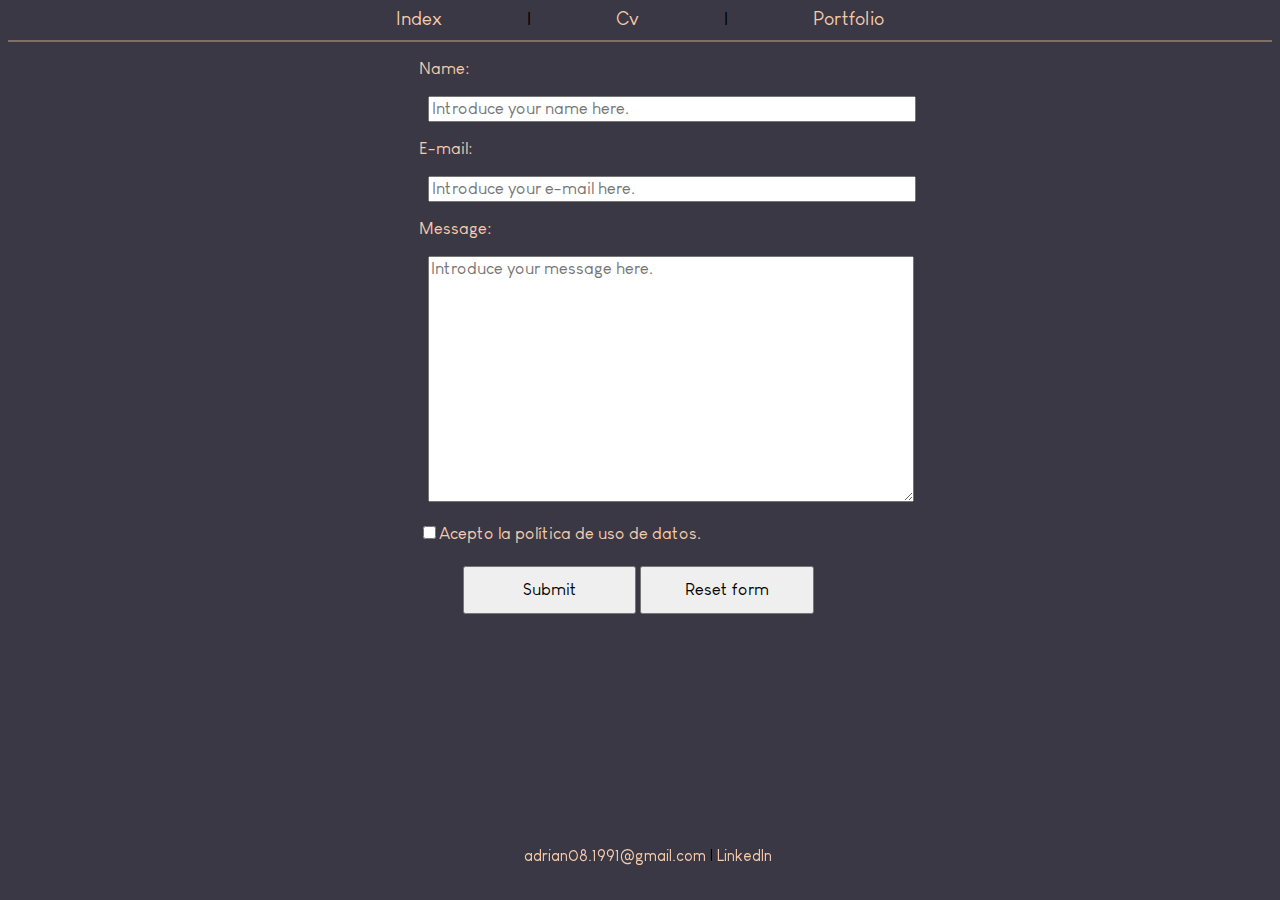
<file: Contact.html>
<!DOCTYPE html>
<html>
    <head>
        <title>Adrián DG. Desarrollador de videojuegos y aplicaciones</title>

        <!--META-->
        <meta charset="utf-8">

        <!--CSS REFS-->
        <link rel="stylesheet" type="text/css" href="Style/style.css">

        <!--SCRIPTS REFS-->
        <script type="text/javascript" src="Scripts/general.js"></script>
    </head>

    <body>
        <header>
            <div class="sections">
                <a title="Index" href="index.html">Index</a>
                |
                <a title="CV" href="CV.html">Cv</a>
                |
                <a title="Portfolio" href="Portfolio.html">Portfolio</a>

                <hr class="hSeparator">
            </div>
        </header>

        <section>
            <div class="containerDiv">
                <div class="containedDiv">
                    <form class="centeredForm">
                        <p>Name:</p>
                        <input class="input" type="text" placeholder="Introduce your name here." name="nameInput"> 
                        <p>E-mail:</p>
                        <input class="input" type="email" placeholder="Introduce your e-mail here." name="emailInput"> 
                        <p>Message:</p>
                        <textarea class="input" placeholder="Introduce your message here." name="messageInput" ></textarea>
                        
                        <br>

                        <!--Check-->
                        <p><input type="checkbox" id="check"/>Acepto la política de uso de datos.</p>

                        <!--Form buttons-->
                        <div class="formButtonsDiv">
                            <input class="formButton" type="button" value="Submit" onclick="checkForm(this.form)" />
                            <input class="formButton" type="reset" value="Reset form"/>
                        </div>

                    </form>
                </div>
            </div>
        </section>

        <!--Page ending-->
        <footer id="footer"></footer>
        <script src="Scripts/footer.js"></script>
    </body>
</html>
</file>
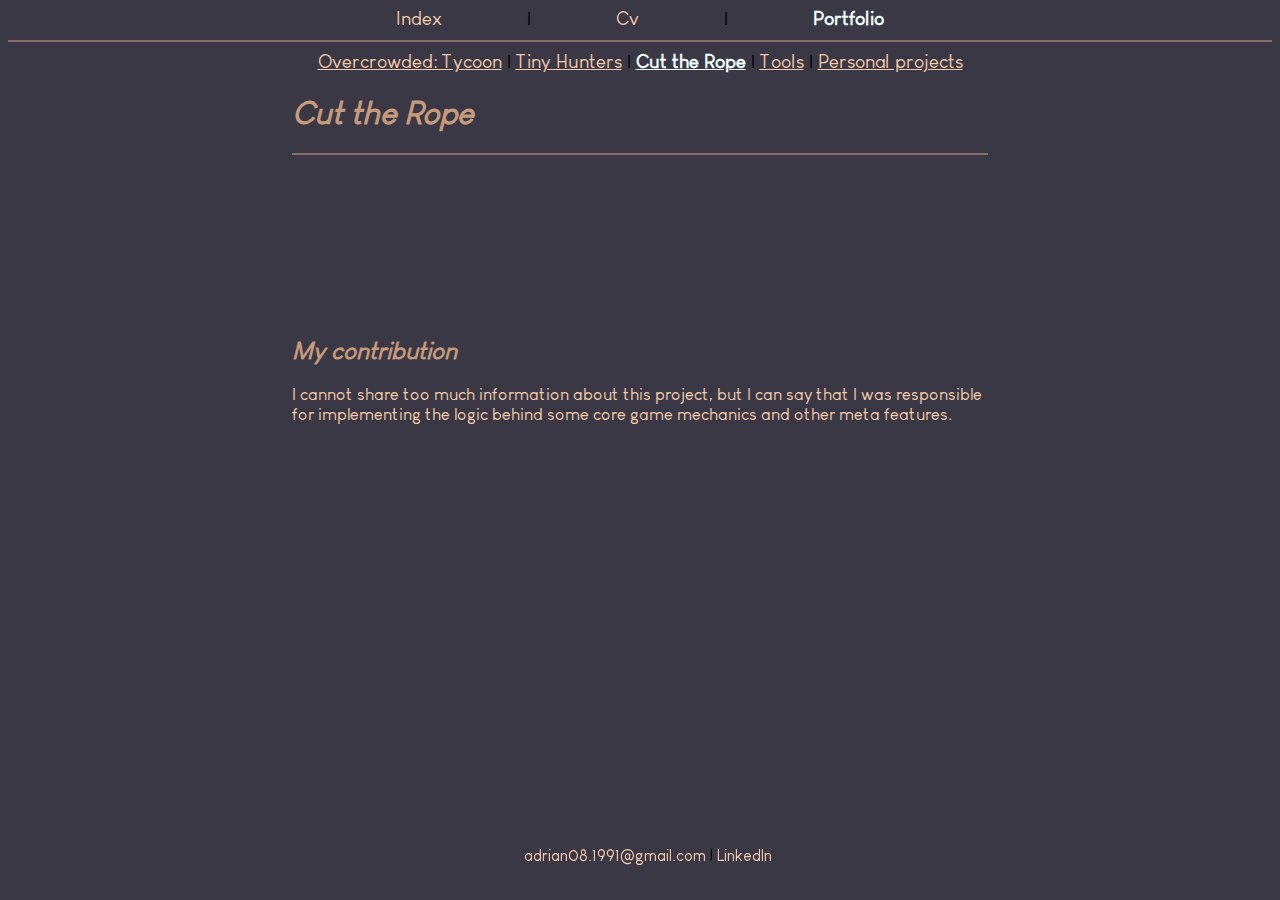
<file: CutTheRope.html>
<!DOCTYPE html>
<html>
    <head>
        <title>Adrián DG. Desarrollador de videojuegos y aplicaciones</title>

        <!--META-->
        <meta charset="utf-8">

        <!--CSS REFS-->
        <link rel="stylesheet" type="text/css" href="Style/style.css">

        <!--SCRIPTS REFS-->
        <script type="text/javascript" src="Scripts/general.js"></script>
    </head>

    <body>
        <!--Top of page-->
        <header>
            <div class="sections">
                <a title="Index" href="index.html">Index</a>
                |
                <a title="CV" href="CV.html">Cv</a>
                |
                <a id="current" title="Portfolio" href="#">Portfolio</a>

                <hr class="hSeparator">
            </div>
        </header>

        <div id="div_games">
            <a class="link" id="gameLink_OCT" title="OCT" href="Overcrowded.html">Overcrowded: Tycoon</a>
            |
            <a class="link" id="gameLink_TH" title="TH" href="TinyHunters.html">Tiny Hunters</a>
            |
            <a id="current" class="link" id="gameLink_CTR" title="CTR" href="CutTheRope.html">Cut the Rope</a>
            |
            <a class="link" id="gameLink_Tools" title="Tools" href="Tools.html">Tools</a>
            |
            <a class="link" id="gameLink_PersonalProjects" href="PersonalProjects.html">Personal projects</a>
        </div>

        <!--Page content-->
        <div class="contentDiv" ID="gameDiv">
            <h1>Cut the Rope</h1>
            <hr class="hSeparator"/>
            
            <iframe width="100%" height="50%" src="https://www.youtube.com/embed/1JpdW-D6c14?si=caESMBCmHEj7np05" title="YouTube video player" frameborder="0" allow="accelerometer; autoplay; clipboard-write; encrypted-media; gyroscope; picture-in-picture; web-share" referrerpolicy="strict-origin-when-cross-origin" allowfullscreen></iframe>

            <h2>My contribution</h2>
            <p>
                I cannot share too much information about this project, but I can say that I was responsible for implementing the logic behind some core game mechanics and other meta features.
            </p>
        </div>

        <!--Page ending-->
        <footer id="footer"></footer>
        <script src="Scripts/footer.js"></script>
    </body>
</html>
</file>
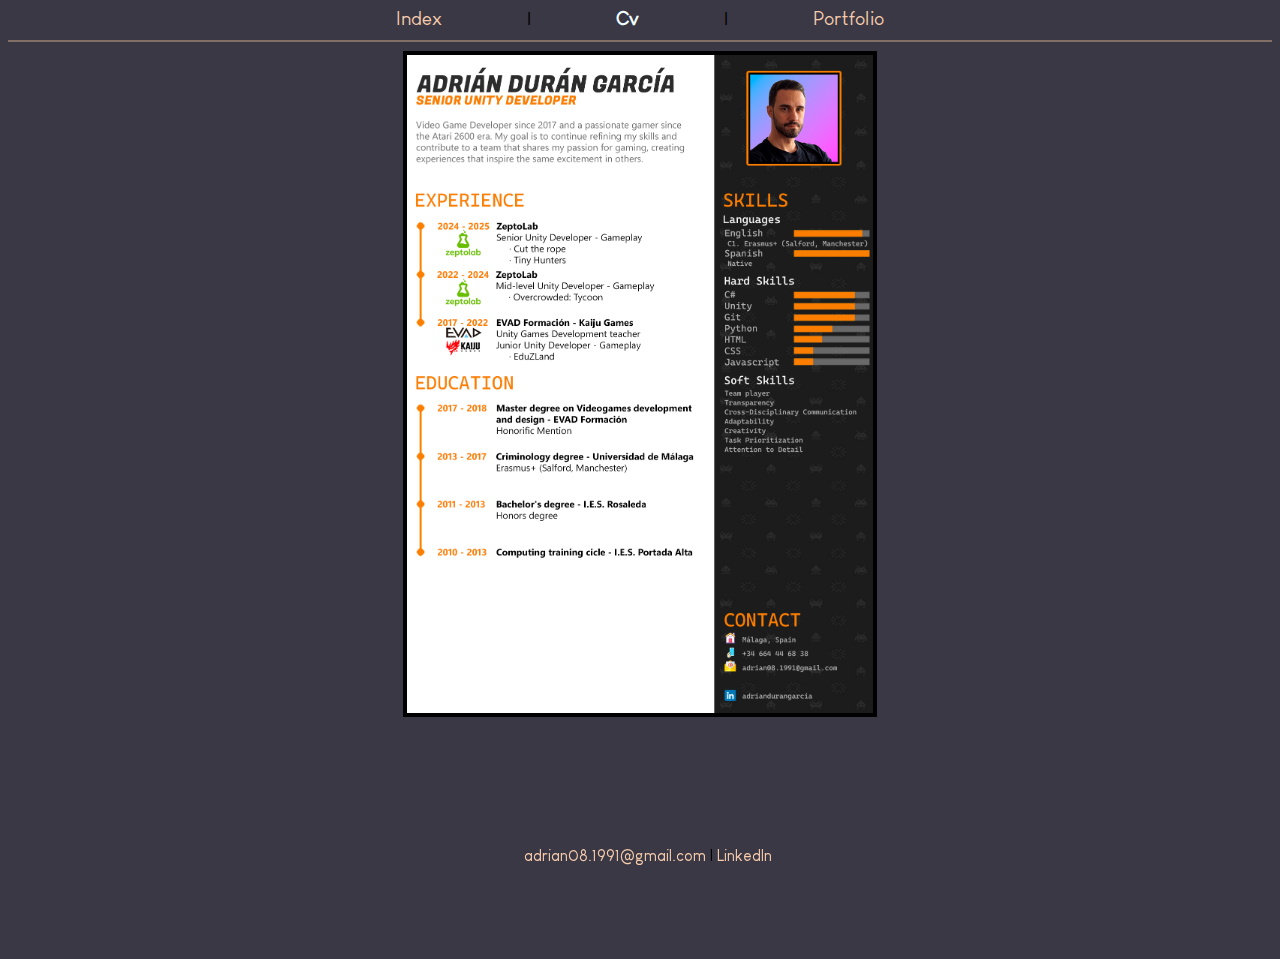
<file: CV.html>
<!DOCTYPE html>
<html>
    <head>
        <title>Adrián DG. Desarrollador de videojuegos y aplicaciones</title>

        <!--META-->
        <meta charset="utf-8">

        <!--CSS REFS-->
        <link rel="stylesheet" type="text/css" href="Style/style.css">

        <!--SCRIPTS REFS-->
        <script type="text/javascript" src="Scripts/general.js"></script>
    </head>

    <body>
        <!--Top of page-->
        <header>
            <div class="sections">
                <a title="Index" href="index.html">Index</a>
                |
                <a id="current" title="CV" href="#">Cv</a>
                |
                <a title="Portfolio" href="Portfolio.html">Portfolio</a>

                <hr class="hSeparator">
            </div>
        </header>

        <!--Page content-->
        <section class="cv_wrapper">
            <div style="text-align: center; height: 100%;">
                <img class="img" id="img_cv" src="Imgs/CV_Eng.png">
            </div>
        </section>

        <!--Page ending-->
        <footer id="footer"></footer>
        <script src="Scripts/footer.js"></script>
    </body>
</html>
</file>
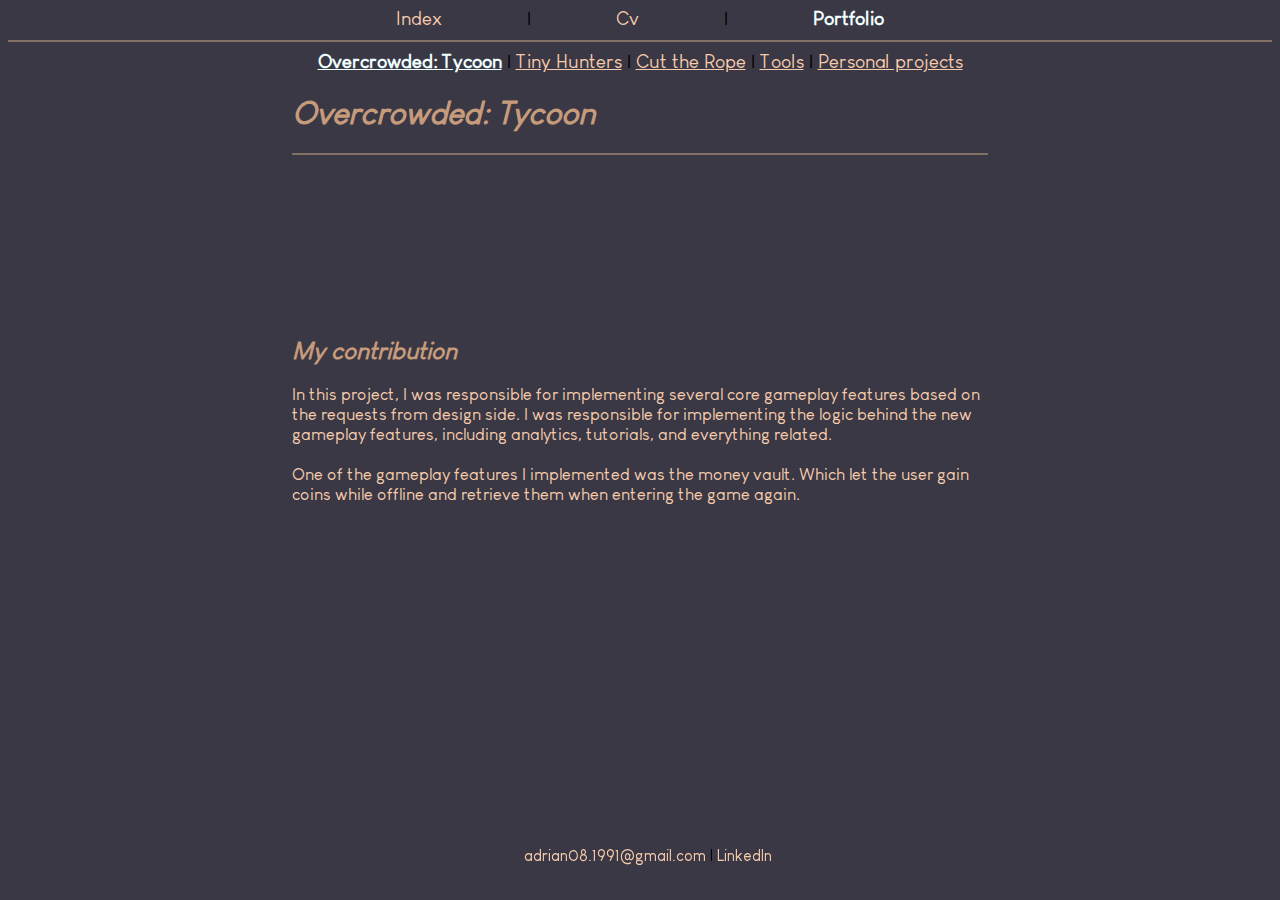
<file: Overcrowded.html>
<!DOCTYPE html>
<html>
    <head>
        <title>Adrián DG. Desarrollador de videojuegos y aplicaciones</title>

        <!--META-->
        <meta charset="utf-8">

        <!--CSS REFS-->
        <link rel="stylesheet" type="text/css" href="Style/style.css">

        <!--SCRIPTS REFS-->
        <script type="text/javascript" src="Scripts/general.js"></script>
    </head>

    <body>
        <!--Top of page-->
        <header>
            <div class="sections">
                <a title="Index" href="index.html">Index</a>
                |
                <a title="CV" href="CV.html">Cv</a>
                |
                <a id="current" title="Portfolio" href="#">Portfolio</a>

                <hr class="hSeparator">
            </div>
        </header>

        <div id="div_games">
            <a id="current" class="link" id="gameLink_OCT" title="OCT" href="Overcrowded.html">Overcrowded: Tycoon</a>
            |
            <a class="link" id="gameLink_TH" title="TH" href="TinyHunters.html">Tiny Hunters</a>
            |
            <a class="link" id="gameLink_CTR" title="CTR" href="CutTheRope.html">Cut the Rope</a>
            |
            <a class="link" id="gameLink_Tools" title="Tools" href="Tools.html">Tools</a>
            |
            <a class="link" id="gameLink_PersonalProjects" href="PersonalProjects.html">Personal projects</a>
        </div>

        <!--Page content-->
        <div class="contentDiv" ID="gameDiv">
            <h1>Overcrowded: Tycoon</h1>
            <hr class="hSeparator"/>
            
            <iframe width="100%" height="50%" src="https://www.youtube.com/embed/so4yoEVdMVk?si=q6aJs6ougmhbhwk6" title="YouTube video player" frameborder="0" allow="accelerometer; autoplay; clipboard-write; encrypted-media; gyroscope; picture-in-picture; web-share" referrerpolicy="strict-origin-when-cross-origin" allowfullscreen></iframe>

            <h2>My contribution</h2>
            <p>
                In this project, I was responsible for implementing several core gameplay features based on the requests from design side.
                I was responsible for implementing the logic behind the new gameplay features, including analytics, tutorials, and everything related.
                <br><br>
                One of the gameplay features I implemented was the money vault. Which let the user gain coins while offline and retrieve them when entering the game again.
                <br><br>
            </p>
        </div>

        <!--Page ending-->
        <footer id="footer"></footer>
        <script src="Scripts/footer.js"></script>
    </body>
</html>
</file>
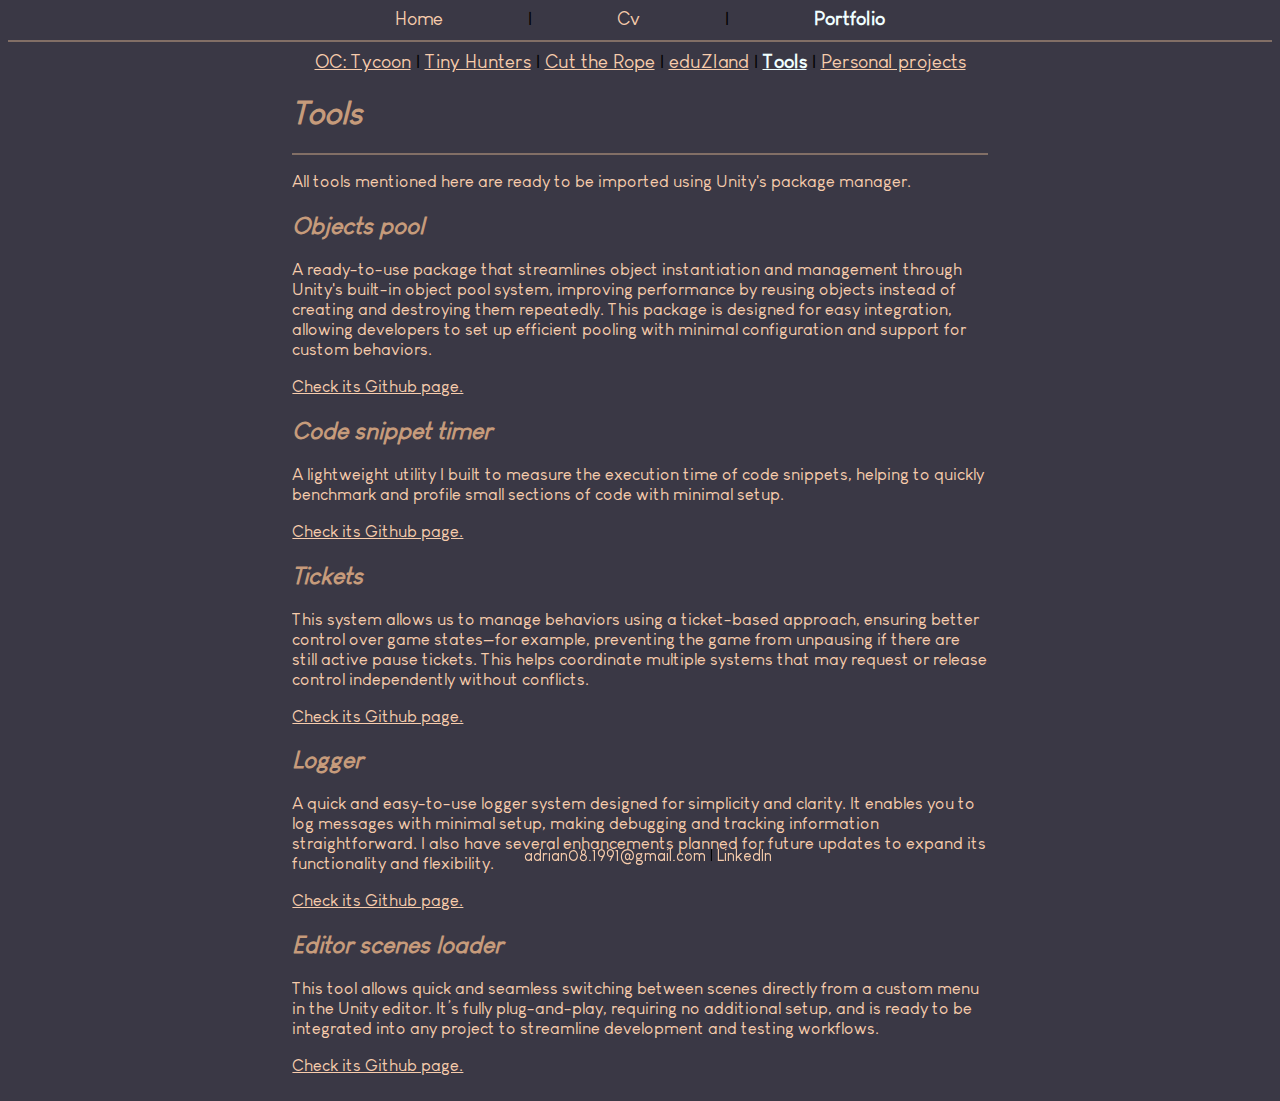
<file: Tools.html>
<!DOCTYPE html>
<html>
    <head>
        <title>Adrián DG. Desarrollador de videojuegos y aplicaciones</title>

        <!--META-->
        <meta charset="utf-8">

        <!--CSS REFS-->
        <link rel="stylesheet" type="text/css" href="Style/style.css">

        <!--SCRIPTS REFS-->
        <script type="text/javascript" src="Scripts/general.js"></script>
    </head>

    <body>
        <!--Top of page-->
        <header>
            <div class="sections">
                <a title="Index" href="index.html">Home</a>
                |
                <a title="CV" href="CV.html">Cv</a>
                |
                <a id="current" title="Portfolio" href="#">Portfolio</a>

                <hr class="hSeparator">
            </div>
        </header>

        <div id="div_games">
            <a class="link" id="gameLink_OCT" title="OCT" href="Overcrowded.html">OC: Tycoon</a>
            |
            <a class="link" id="gameLink_TH" title="TH" href="TinyHunters.html">Tiny Hunters</a>
            |
            <a class="link" id="gameLink_CTR" title="CTR" href="CutTheRope.html">Cut the Rope</a>
            |
            <a class="link" id="gameLink_eduzland" title="Eduzland" href="Eduzland.html">eduZland</a>
            |
            <a id="current" class="link" id="gameLink_Tools" title="Tools" href="Tools.html">Tools</a>
            |
            <a class="link" id="gameLink_PersonalProjects" href="PersonalProjects.html">Personal projects</a>
        </div>

        <!--Page content-->
        <div class="contentDiv">
            <h1>Tools</h1>
            <hr class="hSeparator"/>

            <p>
                All tools mentioned here are ready to be imported using Unity's package manager.
            </p>

            <h2>Objects pool</h2>
            <p>
                A ready-to-use package that streamlines object instantiation and management through Unity's built-in object pool system, improving performance by reusing objects instead of creating and destroying them repeatedly. This package is designed for easy integration, allowing developers to set up efficient pooling with minimal configuration and support for custom behaviors.                <p>
                    <a class="link" href="https://github.com/Adriplodocus/ObjectsPool" target="_blank">Check its Github page.</a>
                </p>
            </p>

            <h2>Code snippet timer</h2>
            <p>
                A lightweight utility I built to measure the execution time of code snippets, helping to quickly benchmark and profile small sections of code with minimal setup.                <p>
                    <a class="link" href="https://github.com/Adriplodocus/CodeSnippetTimer" target="_blank">Check its Github page.</a>
                </p>
            </p>

            <h2>Tickets</h2>
            <p>
                This system allows us to manage behaviors using a ticket-based approach, ensuring better control over game states—for example, preventing the game from unpausing if there are still active pause tickets. This helps coordinate multiple systems that may request or release control independently without conflicts.                <p>
                    <a class="link" href="https://github.com/Adriplodocus/Tickets" target="_blank">Check its Github page.</a>
                </p>
            </p>

            <h2>Logger</h2>
            <p>
                A quick and easy-to-use logger system designed for simplicity and clarity. It enables you to log messages with minimal setup, making debugging and tracking information straightforward. I also have several enhancements planned for future updates to expand its functionality and flexibility.                <p>
                    <a class="link" href="https://github.com/Adriplodocus/Logger" target="_blank">Check its Github page.</a>
                </p>
            </p>

            <h2>Editor scenes loader</h2>
            <p>
                This tool allows quick and seamless switching between scenes directly from a custom menu in the Unity editor. It’s fully plug-and-play, requiring no additional setup, and is ready to be integrated into any project to streamline development and testing workflows.                <p>
                    <a class="link" href="https://github.com/Adriplodocus/EditorScenesLoader" target="_blank">Check its Github page.</a>
                </p>
            </p>
        </div>  

        <!--Page ending-->
        <footer id="footer"></footer>
        <script src="Scripts/footer.js"></script>
    </body>
</html>
</file>
<file: Style/style.css>
/*
Color palette used: https://colorhunt.co/palette/3a3845f7ccacc69b7b826f66
Background color: #3A3845
Titles color: #C69B7B
Text color: #F7CCAC
Separation lines color: #826F66
*/

/*IMPORTS*/
@font-face {
    font-family: Louis;
    src: url(../Fonts/Louis.ttf);
}

/*GENERALS*/
html, body {
    height: auto;
    min-height: 100%;
  }

video {
    width: 100%;
    height: auto;
    display: block;
  }

body{
    background-color: #3A3845;
    font-family: Louis;
}

span{
    display: inline-block;
}

a{
    color: #F7CCAC;
    text-decoration: none;
}

h1, h2, h3{
    color: #C69B7B;
    font-style: italic;
}

h1{
    font-size: xx-large;
}

p{
   color: #F7CCAC;
   font-size: 17px;
}

textarea{
    height: 15pc;
}

table{
    color: #F7CCAC;
    font-size: 17px;
}

footer{
    position: fixed;
    bottom: 0;
    margin-bottom: 1%;
    width: 100%;
    height: 40px;
    text-align: center;
}

/*CLASSES*/
.formButton{
    font-family: Louis;
    font-size: 17px;
    width: 49%;
    height: 3pc;
    margin-left: auto;
    margin-right: auto;
}

.formButtonsDiv{
    width: 80%;
    margin-top: 5%;
    margin-left: auto;
    margin-right: auto;
}

.link:hover{
    cursor:pointer;
}

.hSeparator{
    border: 0.5px;
    border-style: solid;
    border-color: #826F66;
}

.gameCapture{
    max-width: 45%; /* o el tamaño que prefieras */
    height: auto;
    border: 2px solid black;
}

.contentDiv{
    height: 90%;
    width: 55%;
    margin: auto;
    position: relative;
    overflow-y: auto;
    overflow-x: hidden;  
    scrollbar-width: none;
    -ms-overflow-style: none;
}

.inner_section {
    padding-bottom: 4rem;
    overflow: auto; /* o hidden */
  }

/* Ajuste para pantallas medianas (tablets) */
@media (max-width: 1024px) {
    .contentDiv {
        width: 90%;
        padding-top: 2%;
    }
}

/* Ajuste para pantallas pequeñas (móviles) */
@media (max-width: 600px) {
    .contentDiv {
        width: 95%;
        padding-top: 3%;
    }
}

.sections{
    text-align: center;
    word-spacing: 5pc;
    font-size: larger;
    width: 100%;
}

.link{
    text-decoration: underline;
}

.imgBlock {
    display: flex;
    flex-direction: row;
    gap: 10px; /* espacio entre imágenes */
    justify-content: center; /* opcional, centra las imágenes */
    align-items: center; /* alinea verticalmente si tienen diferente altura */
    flex-wrap: wrap; /* para que bajen en pantallas pequeñas */
}

.centeredForm{
    width: 35%;
    margin-left: auto;
    margin-right: auto;
}

.input{
    font-family: Louis;
    font-size: 17px;
    margin-left: 2%;
    width: 30pc;
}

/*IDS*/
#gameDiv_1, #gameDiv_2, #gameDiv_3, #gameDiv_4, #gameDiv_5, #gameDiv_6, #gameDiv_7, #gameDiv_7, #gameDiv_8, #gameDiv_9, #gameDiv_10, #gameDiv_11, #gameDiv_12, #gameDiv_13, #gameDiv_14, #gameDiv_15{
    visibility: hidden;
    width: 1250x;
    left: 0;
    right: 0;
    position: absolute;
    margin-left: auto;
    margin-right: auto;
}

#geometricWarsImg{
    width: 20pc;
}

#div_games{
    text-align: center;
    font-size: larger;
    width: 100%;
}

#img_myself{
    position: relative;
    float:left;
    width: 25pc;
}
.cv_wrapper {
    height: 100vh;
    display: flex;
    justify-content: center;
    align-items: center;
}
#img_cv {
    max-width: 90%;
    max-height: 80vh;
    border: 4px solid black;
    object-fit: contain;
}
#current{
    font-weight: bold;
    color:azure;
}
</file>
